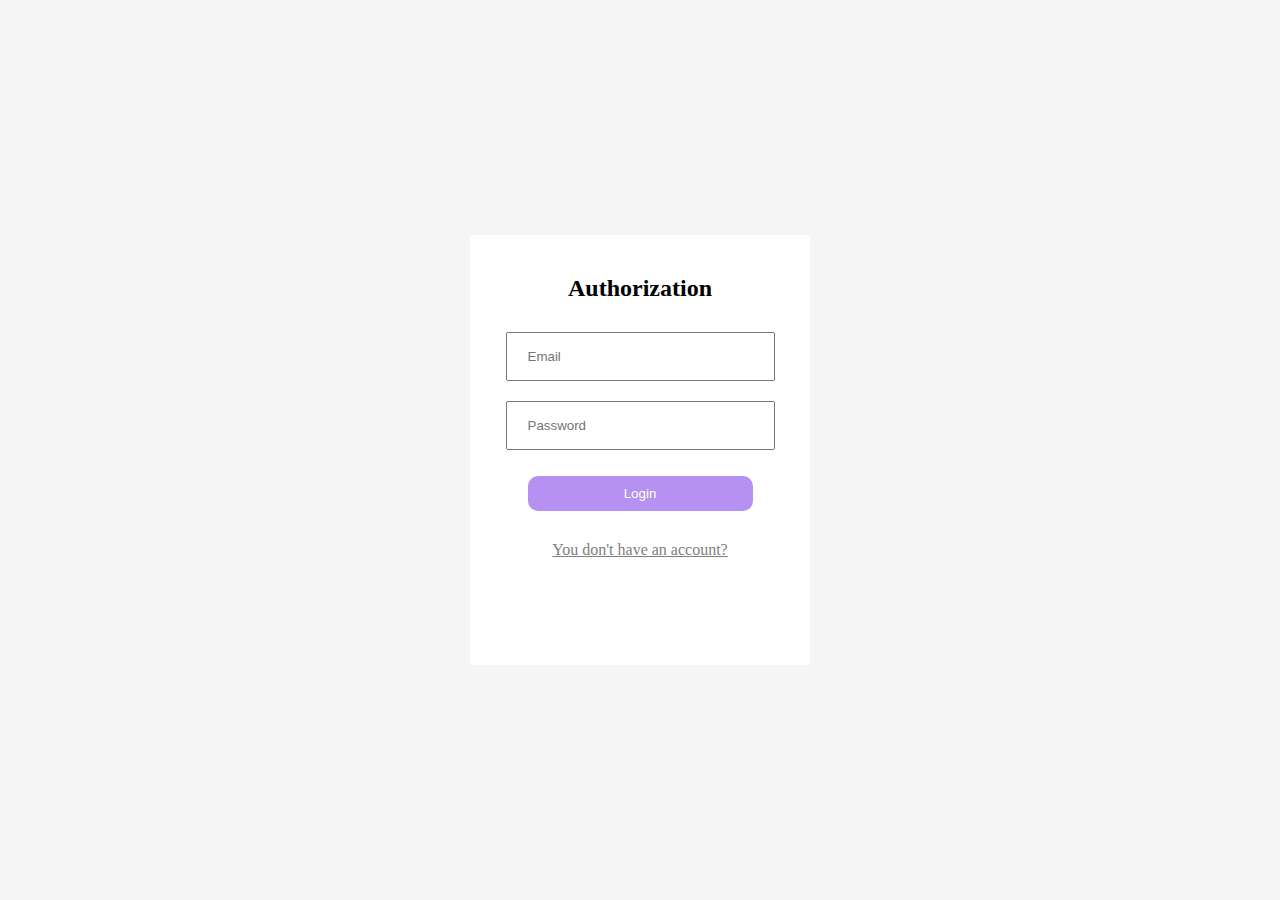
<file: index.html>
<!DOCTYPE html>
<html lang="en">
<head>
    <meta charset="UTF-8">
    <meta http-equiv="X-UA-Compatible" content="IE=edge">
    <meta name="viewport" content="width=device-width, initial-scale=1.0">
    <title>Document</title>
    <link rel="stylesheet" href="css/style.css">
</head>
<body>
    <header>
        <div class="container">
            <div class="navbar">
                <h1>Todo App</h1>

                <div>
                    <h2 class="names">Alex</h2>

                    <button class="signOut">Sign out</button>
                </div>
            </div>
        </div>
    </header>

    <main>
        <div class="center">
            <div class="card">
                 <h2>Add Todo</h2>

                 <form>
                    <div>
                        <input type="text" placeholder="Title" class="title">
                    </div>
                    <div>
                        <input type="text" placeholder="Description" class="description">
                    </div>
                    <div>
                        <input type="text" placeholder="Image" class="image">
                    </div>
                    <div class="error">

                    </div>
                    <div>
                        <button class="addToDo">Add</button>
                    </div>
                 </form>
            </div>
        </div>
        <div class="container">
            <div class="row">

            </div>

        </div>
    </main>
    
    <footer>

    </footer>

   
    
    <script src="js/script.js"></script>
</body>
</html>
</file>
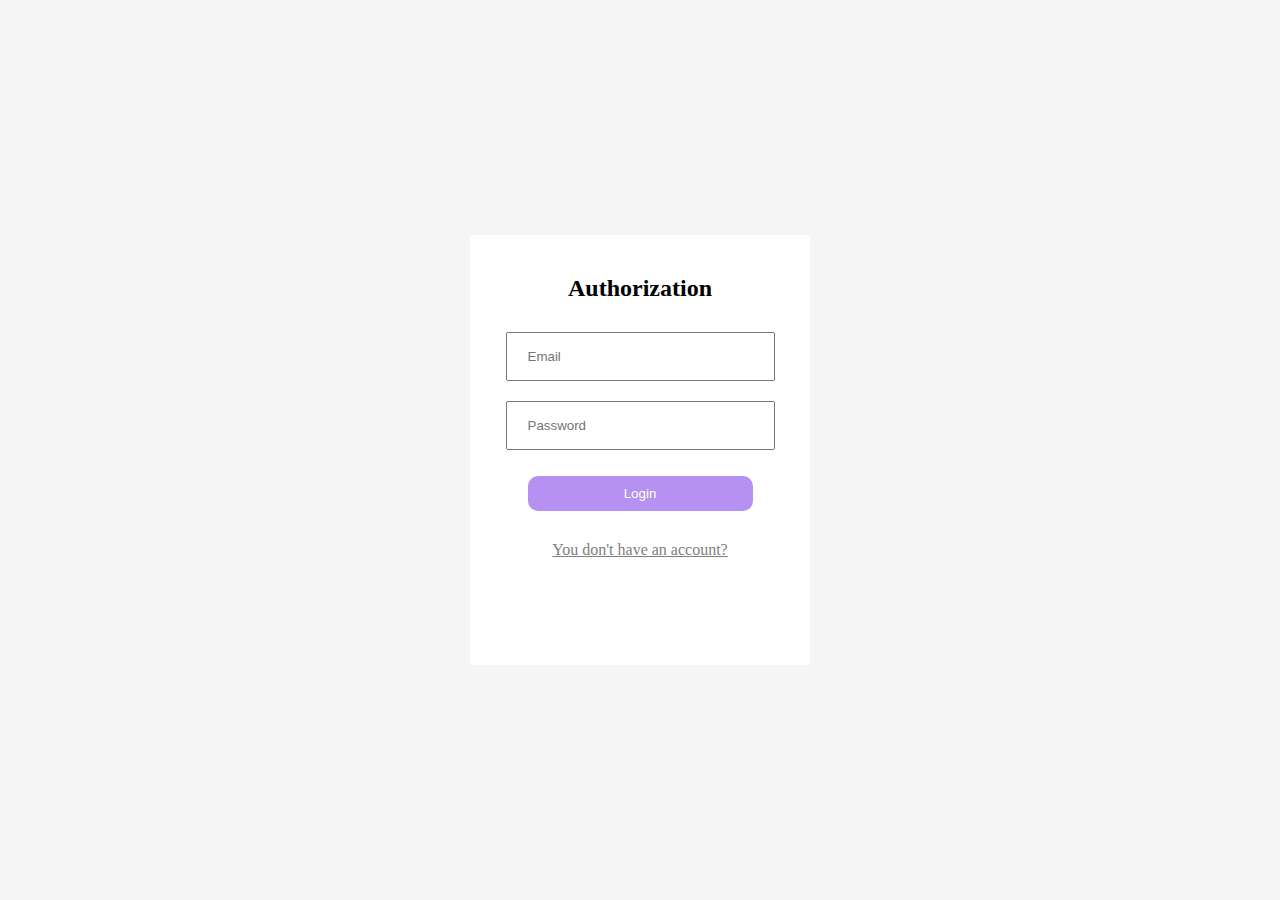
<file: auth.html>
<!DOCTYPE html>
<html lang="en">

<head>
    <meta charset="UTF-8">
    <meta http-equiv="X-UA-Compatible" content="IE=edge">
    <meta name="viewport" content="width=device-width, initial-scale=1.0">
    <title>Authorization</title>
    <link rel="stylesheet" href="css/register.css">
</head>

<body>

    <div class="center">
        <div class="card">
            <h2>Authorization</h2>

            <form>
                <div>
                    <input type="email" class="email" placeholder="Email">
                </div>
                <div>
                    <input type="password" class="password" placeholder="Password">
                </div>
                <p class="error">
                </p>
                <div>
                    <button class="login">Login</button>
                </div>

                <div class="link">
                    <a href="./register.html">You don't have an account?</a>
                </div>
            </form>
        </div>
    </div>
    <script src="./js/auth.js"></script>
</body>

</html>
</file>
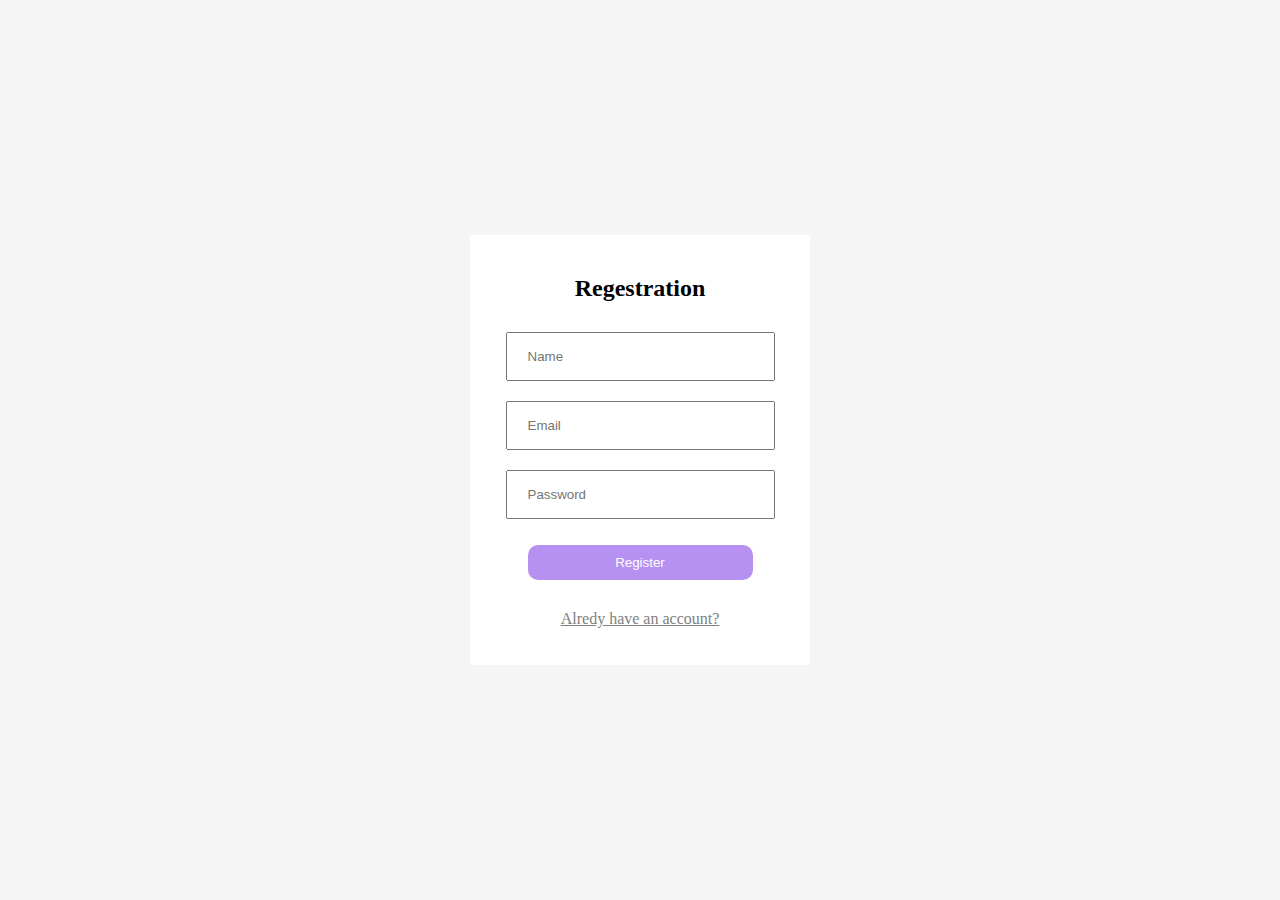
<file: register.html>
<!DOCTYPE html>
<html lang="en">
<head>
    <meta charset="UTF-8">
    <meta http-equiv="X-UA-Compatible" content="IE=edge">
    <meta name="viewport" content="width=device-width, initial-scale=1.0">
    <title>Registration</title>
    <link rel="stylesheet" href="css/register.css">
</head>
<body>

    <div class="center">
        <div class="card">
            <h2>Regestration</h2>

            <form>
                <div>
                    <input type="text" class="name" placeholder="Name">
                </div>
                <div>
                    <input type="email" class="email" placeholder="Email">
                </div>
                <div>
                    <input type="password" class="password" placeholder="Password">
                </div>
                <p class="error">
                   
                </p>
                <div>
                    <button class="register">Register</button>
                </div>

                <div class="link">
                    <a href="./auth.html">Alredy have an account?</a>
                </div>
            </form>
        </div>
    </div>

    <script src="js/register.js" ></script>
</body>
</html>
</file>
<file: css/style.css>
body{
    margin: 0;
    font-family: Arial, Helvetica, sans-serif;
    background-color: whitesmoke;
}

header{
    background: rgba(0, 0, 0, .8);
}

.container{
    width: 1200px;
    margin: auto;
}

.navbar{
    display: flex;
    align-items: center;
    justify-content: space-between;    
}

.navbar h1{
    color:bisque;
    
}

.navbar div{
    display: flex;
    gap: 30px;
    align-items: center;
}

.navbar div h2{
    color:white;
}

.navbar div button{
    padding: 15px 0;
    width: 100px;
    border: 0;
    border-radius: 10px;
    background-color: red;
    color: wheat;
    font-size: 20px;
    box-shadow: 0 0 5px red;
    cursor: pointer;
}

.center{
    display: flex;
    justify-content: center;
    margin-top: 50px;
}

.card{
    width: 30%;
    background-color: white;
    text-align: center;
    padding: 30px 0;
}

.card form input{
    width: 80%;
    padding: 15px 5px;
    margin-bottom: 15px;
}

.card form button{
    width: 40%;
    padding: 15px 0;
    border: 0;
    border-radius: 10px;
    background-color: green;
    color: grey;
    font-size: 20px;
    cursor: pointer;
}

.error{
    color: red;
    margin: 5px 0;
}

.row{
    display: flex;
    flex-wrap: wrap;
    justify-content: space-between;
    margin-top: 50px;
}

.todo_card{
    background-color: white;
    width: 31%;
    height: 350px;
    border-radius: 10px;
    box-shadow: 0 0 5px grey;
    padding: 10px;
    text-align: center;
}

.todo_card img{
    height: 180px;
    width: 100%;
    object-fit: cover;
}

.inline_buttons{
    display: flex;
    justify-content: space-between;
}

.inline_buttons button{
    width: 40%;
    padding: 15px 0;
    border-radius:10px ;
    border: 0;
    cursor: pointer;
    font-size: 20px;
}

.inline_buttons button:nth-child(1){
    background-color: rgb(134, 134, 218);
}

.inline_buttons button:nth-child(2){
    background-color: rgb(98, 98, 112);
}
</file>
<file: css/register.css>
body{
    background-color: whitesmoke;
    margin: 0;
}

.center{
    display: flex;
    align-items: center;
    justify-content: center;
    height: 100vh;
}

.card{
    background-color: white;
    padding: 20px;
    width: 300px;
    height: 390px;
    text-align: center;
}

.card form input{
    width: 75%;
    padding: 15px 20px;
    margin: 10px 0;
    
}

.card form .error{
    color:red;
    margin-top: 0;
}

.card form button{
    padding: 10px 20px;
    width: 75%;
    background-color: rgb(182, 145, 241);
    border: 0;
    border-radius: 10px;
    color: white;
    cursor: pointer;
}

.link{
    margin-top: 30px;
}

.link a{
    color: grey;
}
</file>
